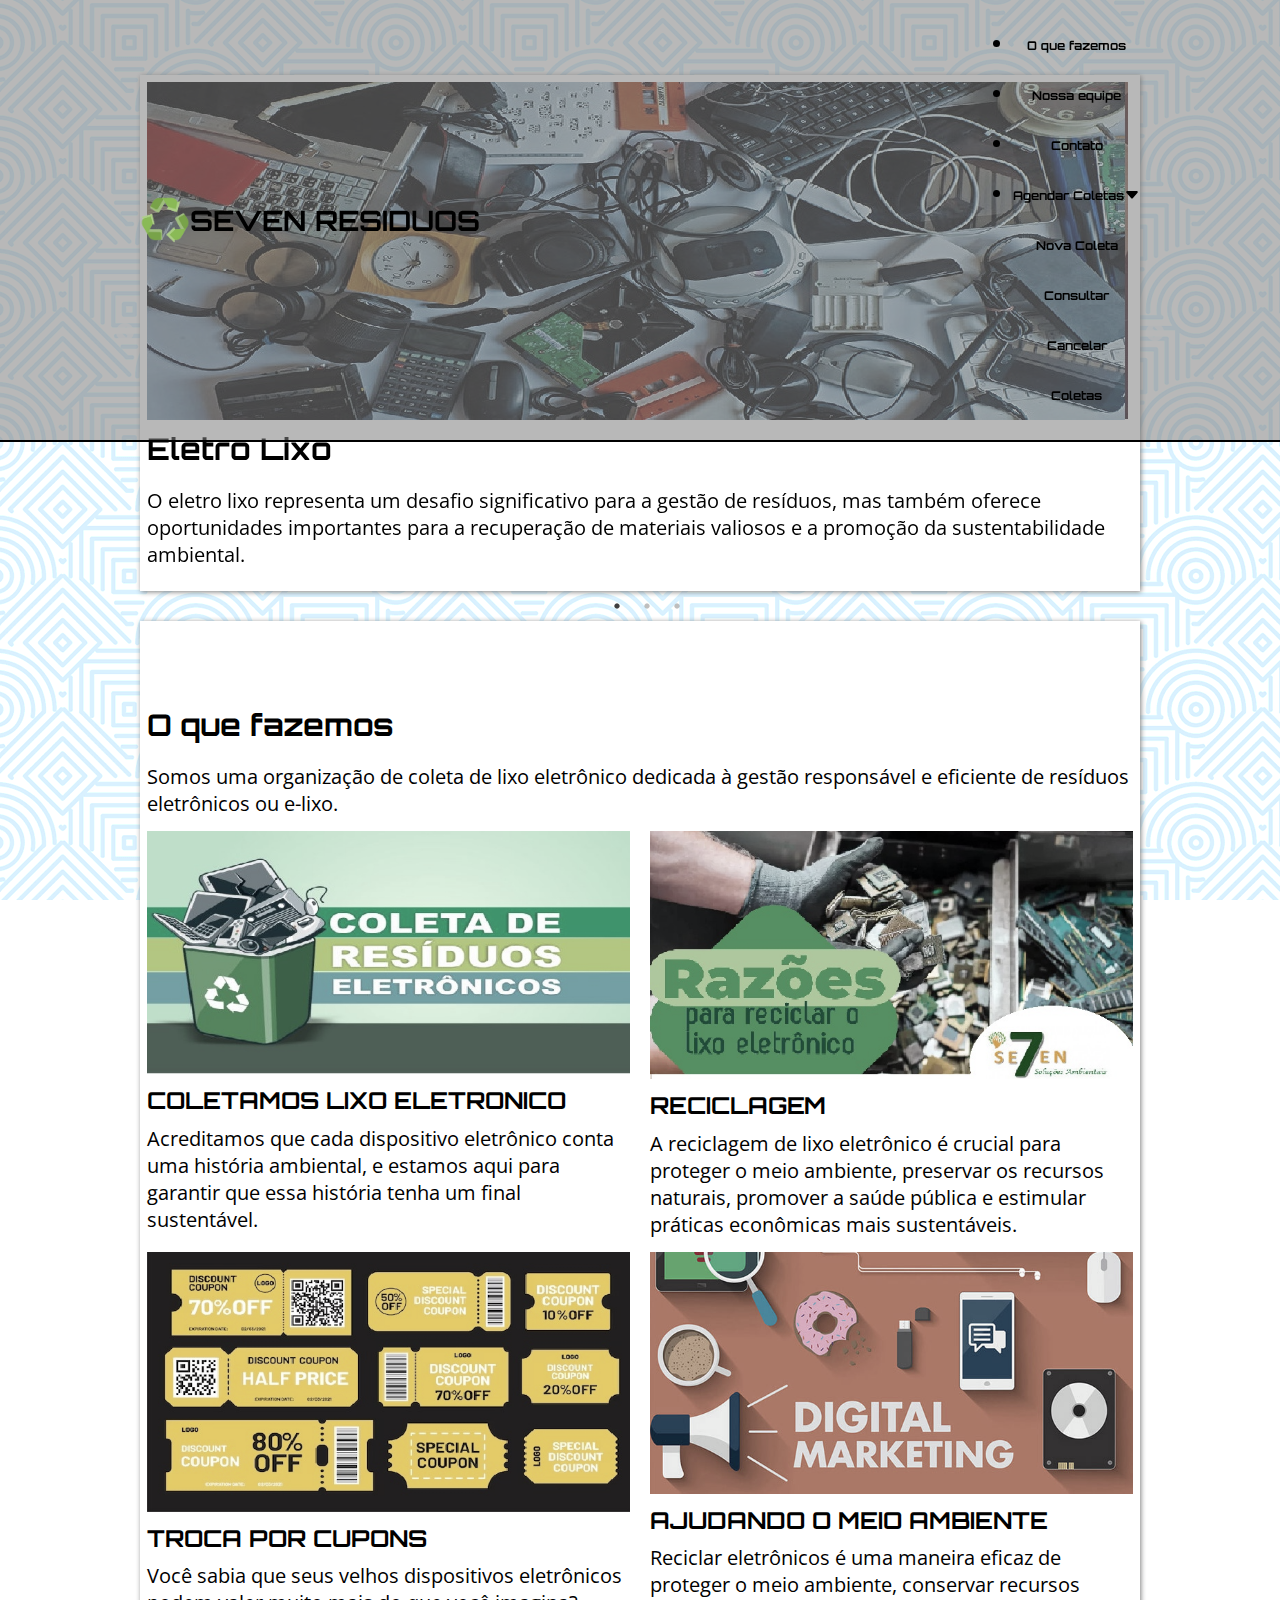
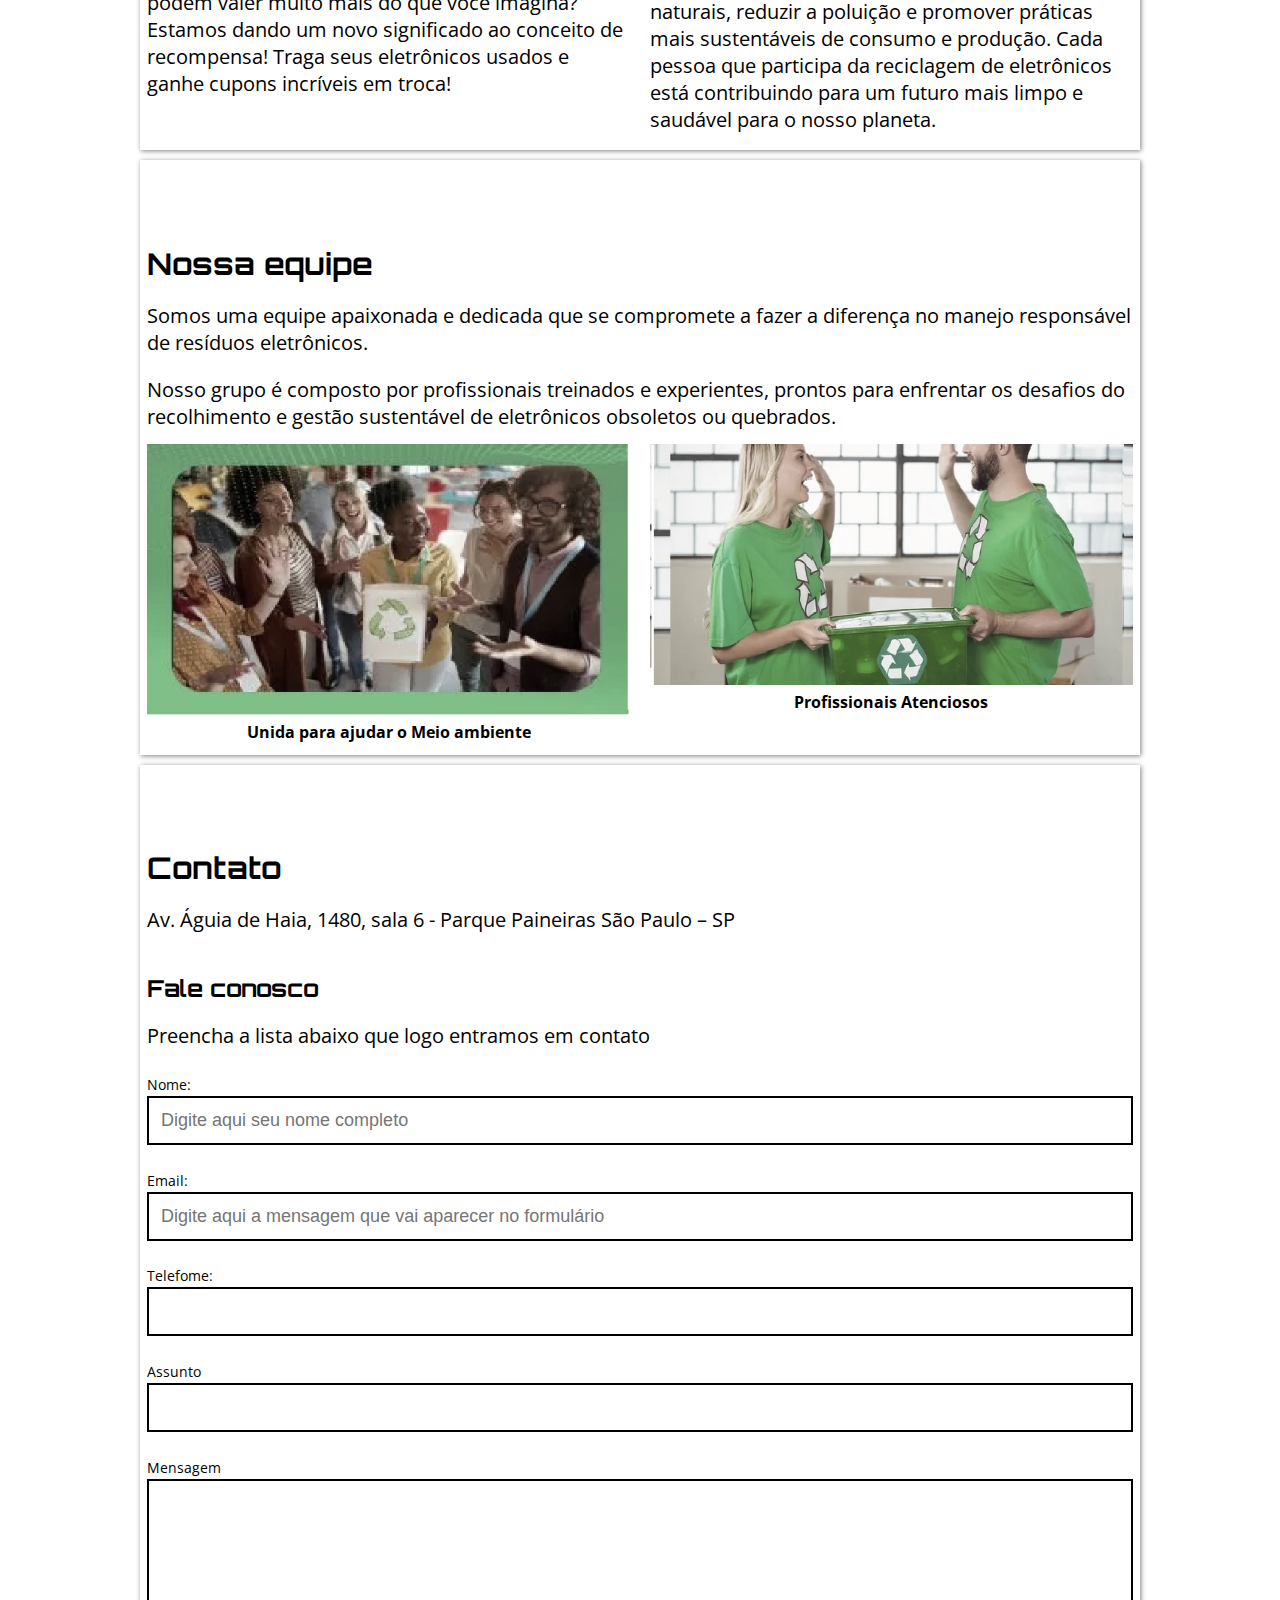
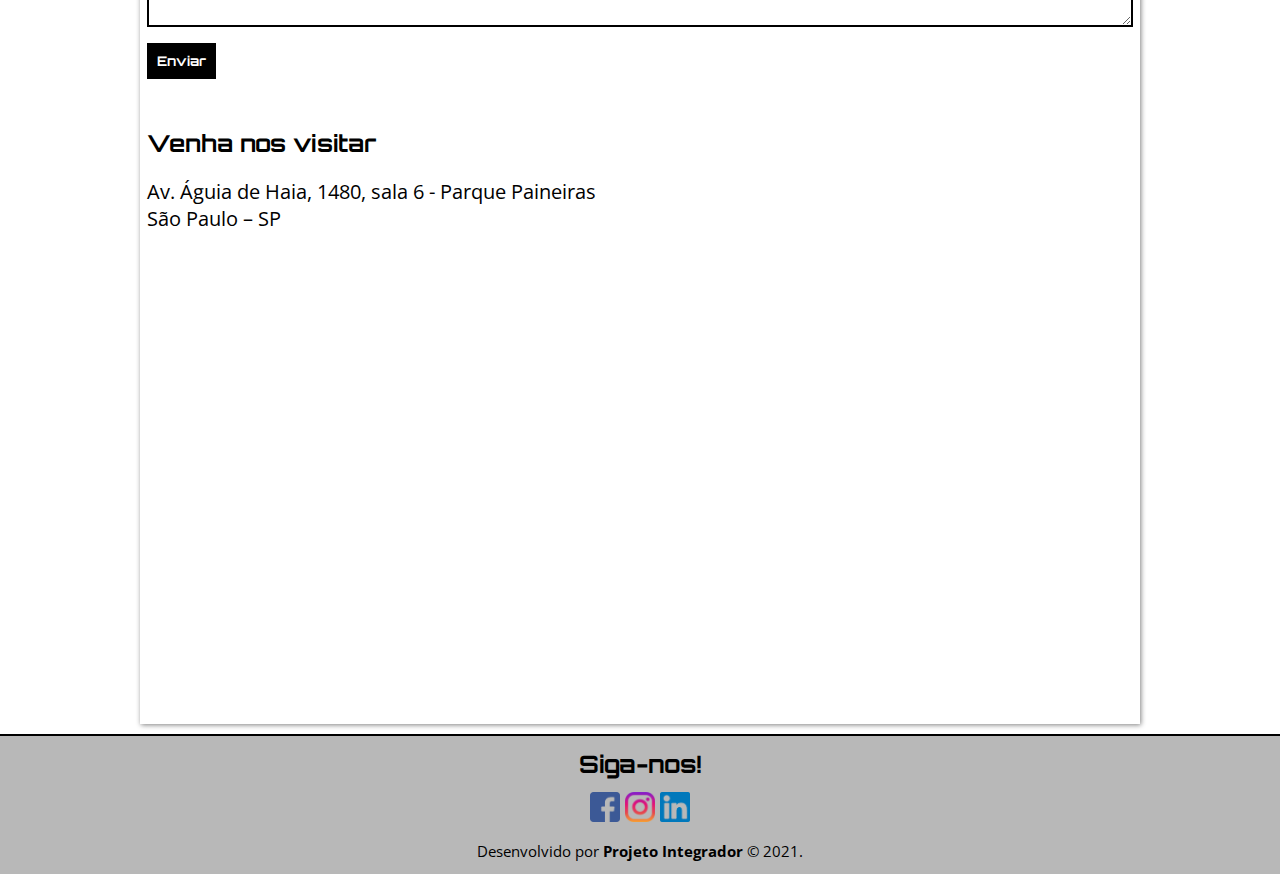
<file: index.html>
<!DOCTYPE html>
<html lang="pt-br">
<head>
    <meta charset="UTF-8">
    <meta http-equiv="X-UA-Compatible" content="IE=edge">
    <meta name="viewport" content="width=device-width, initial-scale=1.0">
    <title>Projeto integrador I</title>

    <!-- Importação do plugin Slick -->
    <link rel="stylesheet" type="text/css" href="slick/slick.css"/>
    <link rel="stylesheet" type="text/css" href="slick/slick-theme.css"/>

    <link rel="stylesheet" href="css/estilos.css">

    <!-- usar aquele icone na aba do brauser usar link:favicon onforme abaixo lembrando de alterar o type para imagens/png-->

    <link rel="shortcut icon" href="imagens/favicon.png" type="image/png">
   
    
    
    <style>
        @import url('https://fonts.googleapis.com/css2?family=Open+Sans&family=Orbitron&display=swap');
    </style>



</head>
<body id="topo">
   
    <!--  cabeçalho  -->
    <header>
        <div class="container">
        
            <h1>
                <a href="#topo">
                    <img src="imagens/logo.png" alt="Logo com simbolo Ômega">   SEVEN RESIDUOS
                </a>
            </h1>    

            <nav>
                <ul> 
                        <li><a href="#o-que-fazemos">O que fazemos</a></li>
                        <li> <a href="#nossas-equipes">Nossa equipe</a></li>
                            <li> <a href="#contato">Contato</a></li>
                                <li class="drop-hover"> <a href="#"target="_blank">Agendar Coletas<svg xmlns="http://www.w3.org/2000/svg" width="16" height="16" fill="currentColor" class="bi bi-caret-down-fill" viewBox="0 0 16 16">
                                    <path d="M7.247 11.14 2.451 5.658C1.885 5.013 2.345 4 3.204 4h9.592a1 1 0 0 1 .753 1.659l-4.796 5.48a1 1 0 0 1-1.506 0z"/>
                                  </svg></a><i class="bi bi-caret-down-fill"></i>
                                <div class="drop"> 
                                    <a href="b3_36151279_projeto_integrador_v1/index.html"target="_blank">Nova Coleta</a>
                                    <a href="b3_36151279_projeto_integrador_consulta/index.html"target="_blank">Consultar</a>
                                    <a href="b3_36151279_projeto_integrador_cancelar/index.html"target="_blank">Cancelar</a>
                                    <a href="b3_36151279_projeto_integrador_v1/agendamentos.php"target="_blank">Coletas</a>
                                </div>
                                </li>
                        <!-- <a href="b3_36151279_projeto_integrador_consulta/index.html"target="_blank">Consultar Agendamentos</a>
                        <a href="b3_36151279_projeto_integrador_cancelar/index.html"target="_blank">Cancelar Agendamentos</a>
                        <li> <a href="b3_36151279_projeto_integrador_v1/agendamentos.php"target="_blank">Coletas</a></li> -->
                </ul>   
            </nav> 
        </div>
    </header>

    <!-- conteúdo -->
    <main>
<!-- cada seguimento podemos temos que usar divisão em bloco , podemos usar a div -->
<!-- vamos precisar de um bloco para as seguintes areas :  -->

<!--  Destaque/Slider , -->
    <article class="slider">
        <div>
            <img src="imagens/mesa-de-trabalho.jpg" alt="objetos em cima da mesa do escritorio">
            <h2> Eletro Lixo</h2>
            <p>
            O eletro lixo representa um desafio significativo para a gestão de resíduos, mas também oferece oportunidades importantes para a recuperação de materiais valiosos e a promoção da sustentabilidade ambiental.
            </p>
        </div>

        <div>
            <img src="imagens/tela-com-codigos.jpg" alt="Exemplos de códigos front-end">
            <h2>COLETA DE LIXO ELETRONICO</h2>
            <p>
            Você pode agendar a coleta do seu eletro lixo de maneira rápida e conveniente através do nosso site ou entrando em contato com nossa equipe. Basta nos informar o local, data e hora mais adequados para você, e faremos o resto.
            </p>
        </div>

        <div>
            <img src="imagens/bootstrap.jpg" alt="ologo do bootstrap">
            <h2>TIPOS DE LIXO ELETRONICO</h2>
            <p>
            O eletro lixo, ou lixo eletrônico, pode ser categorizado em diferentes tipos com base em sua origem, função e características.
            </p>
        </div>


    </article>



<!-- O que fazemos -->

    <article id="o-que-fazemos"> 
    <h2>O que fazemos</h2>
    <p>Somos uma organização de coleta de lixo eletrônico dedicada à gestão responsável e eficiente de resíduos eletrônicos ou e-lixo.</p>
        <div class="grupo">
            <section>
                <img src="imagens/web.jpg" alt="">
                <h3>COLETAMOS LIXO ELETRONICO</h3>
                <p> Acreditamos que cada dispositivo eletrônico conta uma história ambiental, e estamos aqui para garantir que essa história tenha um final sustentável.</p>
            </section>

            
            <section>
                <img src="imagens/jogos.jpg" alt="">
                <h3>RECICLAGEM</h3>
                <p> A reciclagem de lixo eletrônico é crucial para proteger o meio ambiente, preservar os recursos naturais, promover a saúde pública e estimular práticas econômicas mais sustentáveis.</p>
            </section>
            
            <section>
                <img src="imagens/apps.jpg" alt="">
                <h3>TROCA POR CUPONS</h3>
                <p>Você sabia que seus velhos dispositivos eletrônicos podem valer muito mais do que você imagina? Estamos dando um novo significado ao conceito de recompensa!
Traga seus eletrônicos usados e ganhe cupons incríveis em troca!
</p>
            </section>
            
            <section>
                <img src="imagens/marketing-digital.jpg" alt="">
                <h3>AJUDANDO O MEIO AMBIENTE</h3>
                <p>Reciclar eletrônicos é uma maneira eficaz de proteger o meio ambiente, conservar recursos naturais, reduzir a poluição e promover práticas mais sustentáveis de consumo e produção. Cada pessoa que participa da reciclagem de eletrônicos está contribuindo para um futuro mais limpo e saudável para o nosso planeta.</p>
            </section>
        </div>

    </article>

    <article id="nossas-equipes">
        <h2>Nossa equipe</h2>
            <p>Somos uma equipe apaixonada e dedicada que se compromete a fazer a diferença no manejo responsável de resíduos eletrônicos.
            </p>
            <p>Nosso grupo é composto por profissionais treinados e experientes, prontos para enfrentar os desafios do recolhimento e gestão sustentável de eletrônicos obsoletos ou quebrados.</p>

            <div class="grupo">
<!-- o alt devem ser preenchidas -->
                <figure>
                    <img src="imagens/arquitetura-da-informacao.jpg" alt="espcialistas">
                    <figcaption> Unida para ajudar o Meio ambiente</figcaption>
                </figure>

                <figure>
                    <img src="imagens/design.jpg" alt="Profissionaiscriativos">
                    <figcaption>Profissionais Atenciosos</figcaption>
                </figure>

            </div>
</article>


<!-- Contato -->
    <article id="contato"> 
    <h2>Contato</h2>
            <p>Av. Águia de Haia, 1480, sala 6 - Parque Paineiras
São Paulo – SP</p>
        
            <section>
                <h3>Fale conosco</h3>
                <p>Preencha a lista abaixo que logo entramos em contato </p>
            
                <!-- formulario de busca GET   <form action="" method="get"></form>  
                formulario de cadastro POST  <form action="" method="post"></form> , usamos o POST, usa o atribuo action se tivar programação, vamos deixar vazio por equanto , usamos input para criar aquele campo /caixinha do formulario onde escrevemos nos dado-e antes  colocamos a tag label  -->

    <!-- usando o required torna o campo que vc quer seja obrigatorio o preenchimento -->

                <form id="my-form" action="https://formspree.io/f/xeqvpypj" method="post">

                    <p> 
                    <label for="nome">Nome:</label>
                    <input placeholder="Digite aqui seu nome completo" type="text" name="nome" id="nome" required>
                    </p>

                    <P>
                    <label for="email">Email:</label>
                <input placeholder="Digite aqui a mensagem que vai aparecer no formulário" type="email" name="email" id="email" required>
                    </P>

                    <p>
                    <label for="telefone">Telefome:</label>
                    <input type="tel" name="telefone" id="telefone">
                    </p>

                    
                    <p>
                        <label for="assunto">Assunto</label>
                        <input type="text" name="assunto" id="assunto">

                    </p>

    <!-- para usar assunto onde ja tem o assunto para escolher usar o <select name="" id=""></select> e para nao ter problema com acentuaçao  tira o value que vem seguindo do option,so deixa no primeiro campo e vazio
    <p>
    <label for="assunto">Assunto:</label>
    <select name="assunto" id="assunto">
        <option value=""></option>
        <option>Informações</option>
        <option>REclamções</option>
        <option>Outros</option>
    </select>
    </p> -->
                    <p>
                        <label for="mensagem">Mensagem</label>
                        <textarea name="mensagem" id="mensagem" cols="40" rows="6"></textarea>
                    </p>

                

                    <button type="submit" id="my-form-button" name="enviar"> Enviar</button>

                    <p id="my-form-status"></p>

                    <!-- precisamos colocar plugs ou programar para detalhes no envio dos dados, colocamos e tem que seguir o passo a passo -->
                </form>
  
        
            </section>
        
        <section>
            <h3>Venha nos visitar</h3>
            <p>Av. Águia de Haia, 1480, sala 6 - Parque Paineiras <br>São Paulo – SP</p>
        
        <iframe src="https://www.google.com/maps/embed?pb=!1m18!1m12!1m3!1d3658.176043302679!2d-46.54243608533843!3d-23.52616986617803!2m3!1f0!2f0!3f0!3m2!1i1024!2i768!4f13.1!3m3!1m2!1s0x94ce5e45de28bb23%3A0x1d2ed3122aae28a7!2sSenac%20Penha!5e0!3m2!1spt-BR!2sbr!4v1585843827773!5m2!1spt-BR!2sbr" width="400" height="450"  style="border:0;" allowfullscreen="" aria-hidden="false" tabindex="0"></iframe>
        </section>
    </article>

    <p id="voltar-topo"><a href="#topo">▲ Topo</a></p>
</main>



    <!-- rodapé -->

    <footer>
        <h2>Siga-nos!</h2>

        <aside>
            <a href="https://pt-br.facebook.com/" target="_blank"><img src="imagens/facebook.png" alt="Ícone do Facebook"></a>

            <a href="https://www.instagram.com/" target="_blank"><img src="imagens/instagram.png" alt="Ícone do Instagram"></a>

            <a href="https://br.linkedin.com/" target="_blank"><img src="imagens/linkedin.png" alt="Ícone do LinkedIn"></a>
        </aside>


        <p>Desenvolvido por <b>Projeto Integrador</b> &copy; 2021.</p>
    </footer>

<!-- abaixo é o codigo para configurar o slider, usa java, jquery, tem um passo-a-passo :https://imasters.com.br/css/slide-com-css-puro-simples-facil-e-rapido -->

<script src="https://code.jquery.com/jquery-3.6.0.min.js"></script>
<script type="text/javascript" src="slick/slick.min.js"></script>

<script>
$(document).ready(function(){
$('.slider').slick({
    autoplay: true,
    autoplaySpeed: 3600,
    dots: true,
    });
});
</script>

<!-- formatando o FORMULARIO para toranar ele interativo precisa do script abaixo alem de outras AJUSTES-->

<script>

var form = document.getElementById("my-form");
    
async function handleSubmit(event) {
  event.preventDefault();
  var status = document.getElementById("my-form-status");
  var data = new FormData(event.target);
  fetch(event.target.action, {
    method: form.method,
    body: data,
    headers: {
        'Accept': 'application/json'
    }
  }).then(response => {
    status.innerHTML = "Sua mensagem foi enviada com sucesso!";
    form.reset()
  }).catch(error => {
    status.innerHTML = "Oops! Algo deu errado, tente novamente!"
  });
}
form.addEventListener("submit", handleSubmit)
</script>






</body>
</html>
</file>
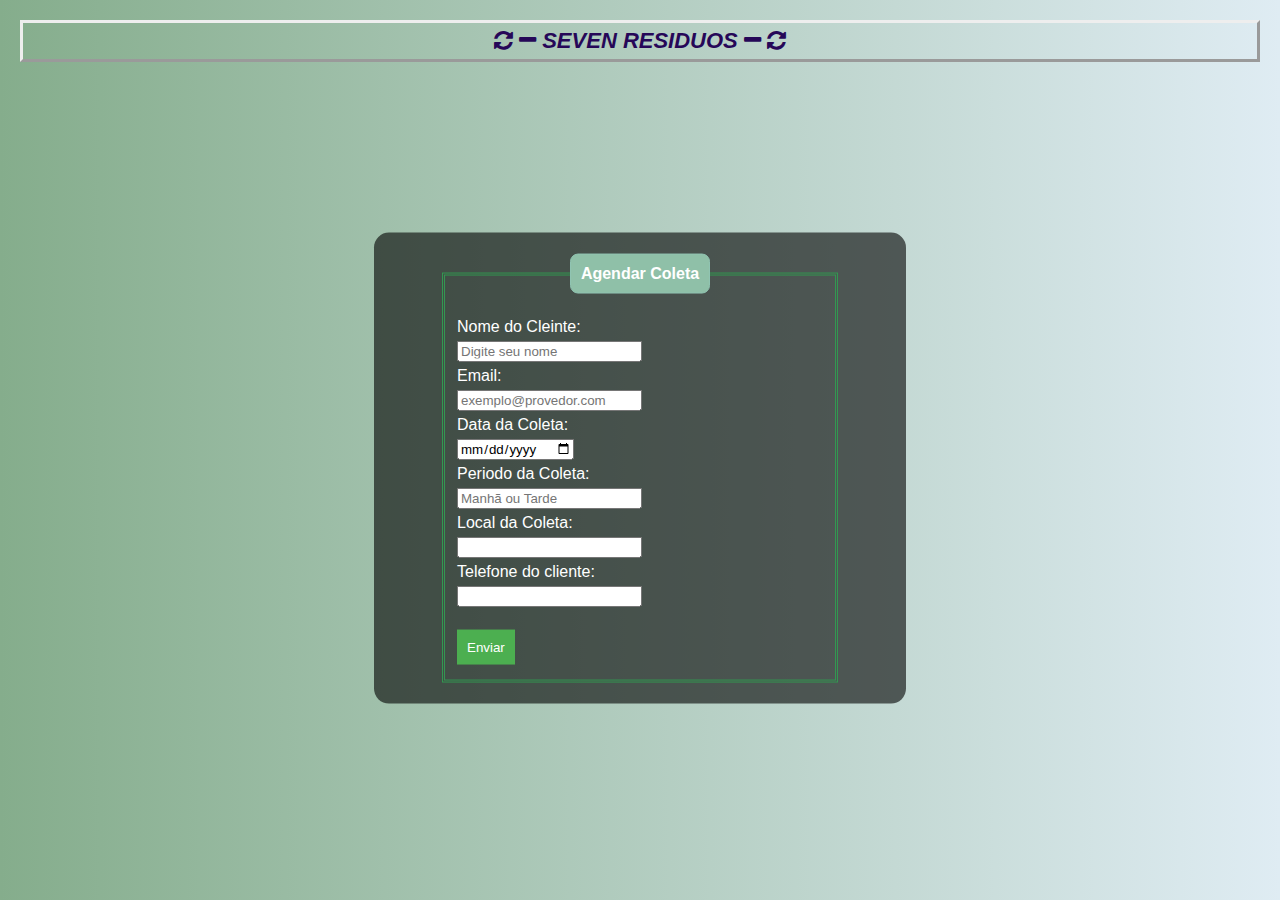
<file: b3_36151279_projeto_integrador_v1/index.html>
<!DOCTYPE html>
<html lang="pt-br">

<head>
    <meta charset="UTF-8">
    <meta name="viewport" content="width=device-width, initial-scale=1.0">
    <title>Adendar Coletas</title>
    <link rel="stylesheet" href="estilo.css">
</head>

<body>

    <link rel="stylesheet" href="https://cdnjs.cloudflare.com/ajax/libs/font-awesome/4.7.0/css/font-awesome.min.css">
  
<h1>
    <i class="fa fa-refresh" aria-hidden="true"></i>
    <i class="fa fa-minus" aria-hidden="true"></i>
    SEVEN RESIDUOS
    
     <i class="fa fa-minus" aria-hidden="true"></i> 
     <i class="fa fa-refresh" aria-hidden="true"></i>
    
    </h1>





    <div class="box">


    <form action="processar-dados.php" method="post">
        
        
        <fieldset>
        
            <br>
            <legend><b>Agendar Coleta</b></legend>


                <label for="nome">Nome do Cleinte:</label>
                <input type="text" name="nome" placeholder="Digite seu nome"  class="inputUser" required>
                
                <label for="email">Email:</label>
                <input type="email" name="email" placeholder="exemplo@provedor.com"  class="inputUser" required>
                
                <label for="data_coleta">Data da Coleta:</label>
                <input type="date" id="data_coleta" name="data_coleta" required>
                
                <label for="periodo">Periodo da Coleta:</label>
                <input placeholder="Manhã ou Tarde" type="text" id="periodo" name="periodo" required>

                <label for="local">Local da Coleta:</label>
                <input type="text" id="local" name="local" required>

                <label for="telefone">Telefone do cliente:</label>
                <input type="tel" id="telefone" name="telefone" required>
                <br>
                
                <button type="submit">Enviar</button>


        </fieldset>
    
    </form>

</div>




</body>

</html>
</file>
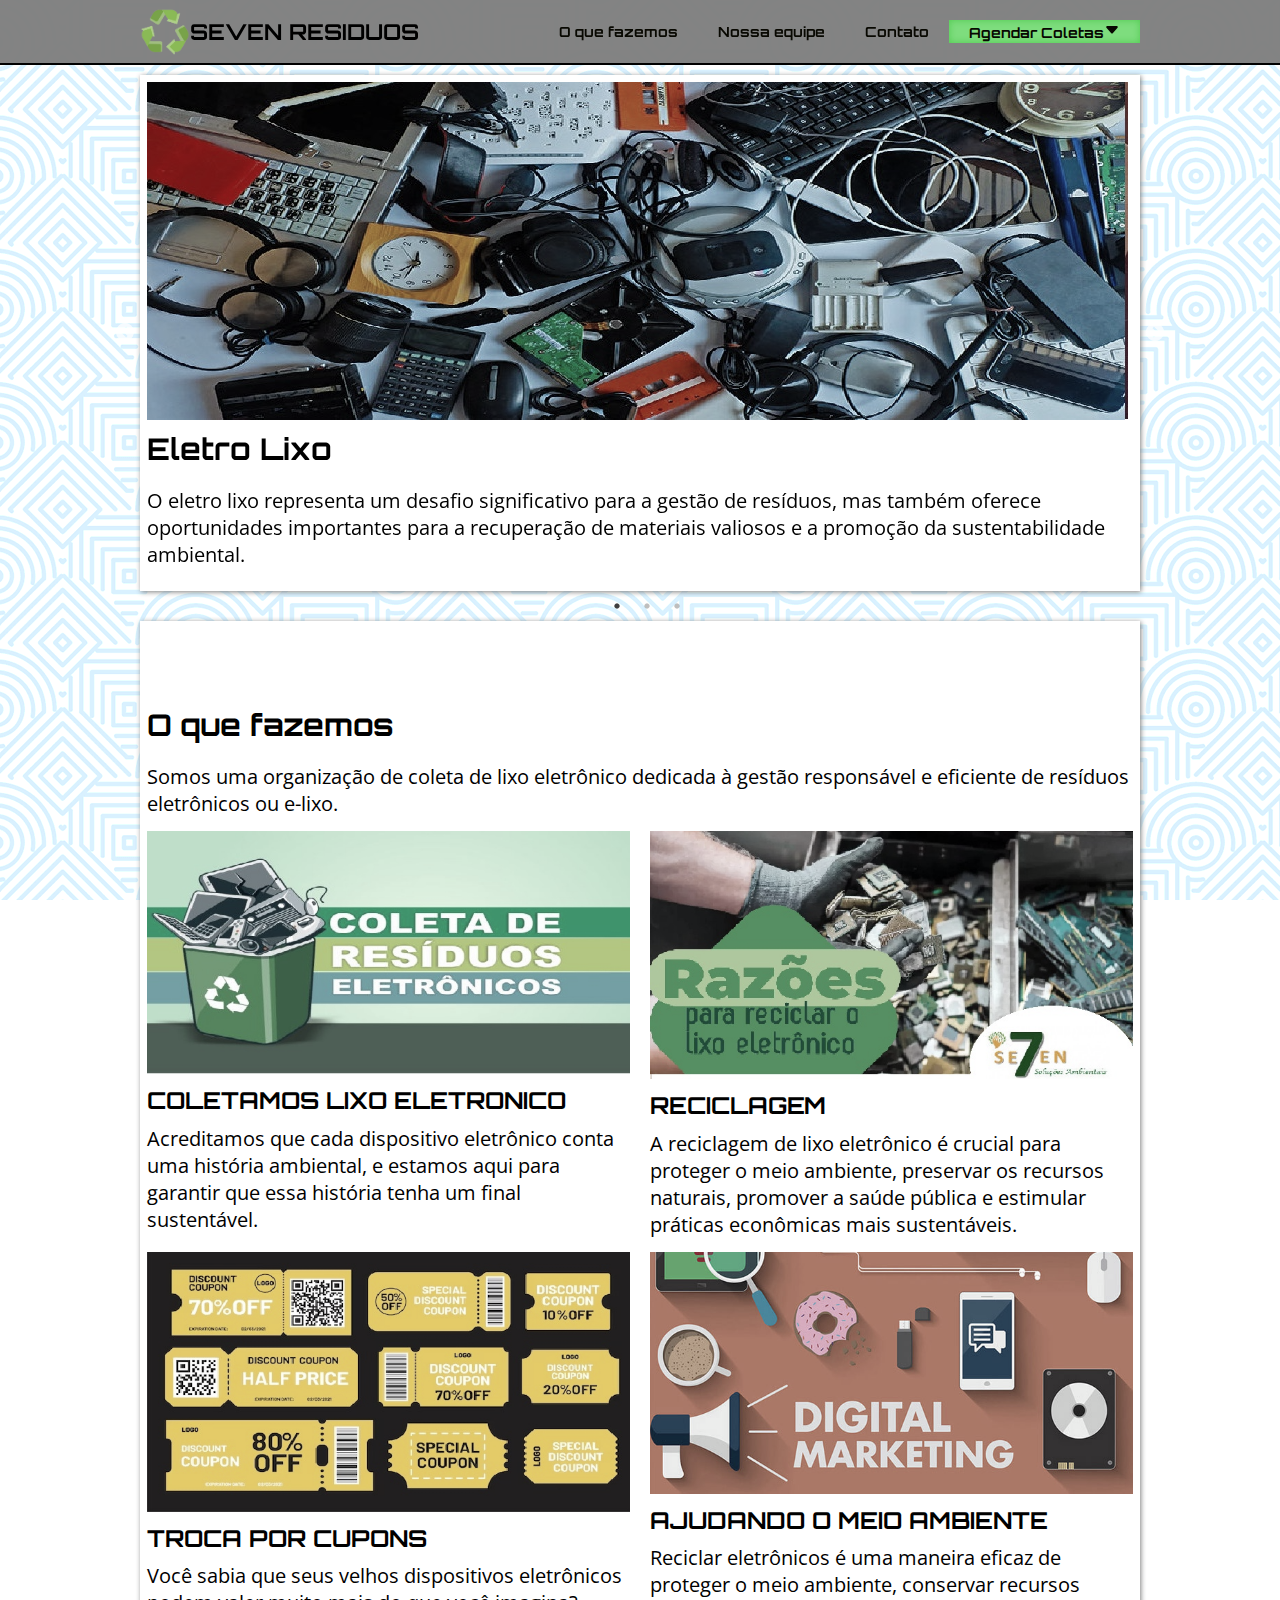
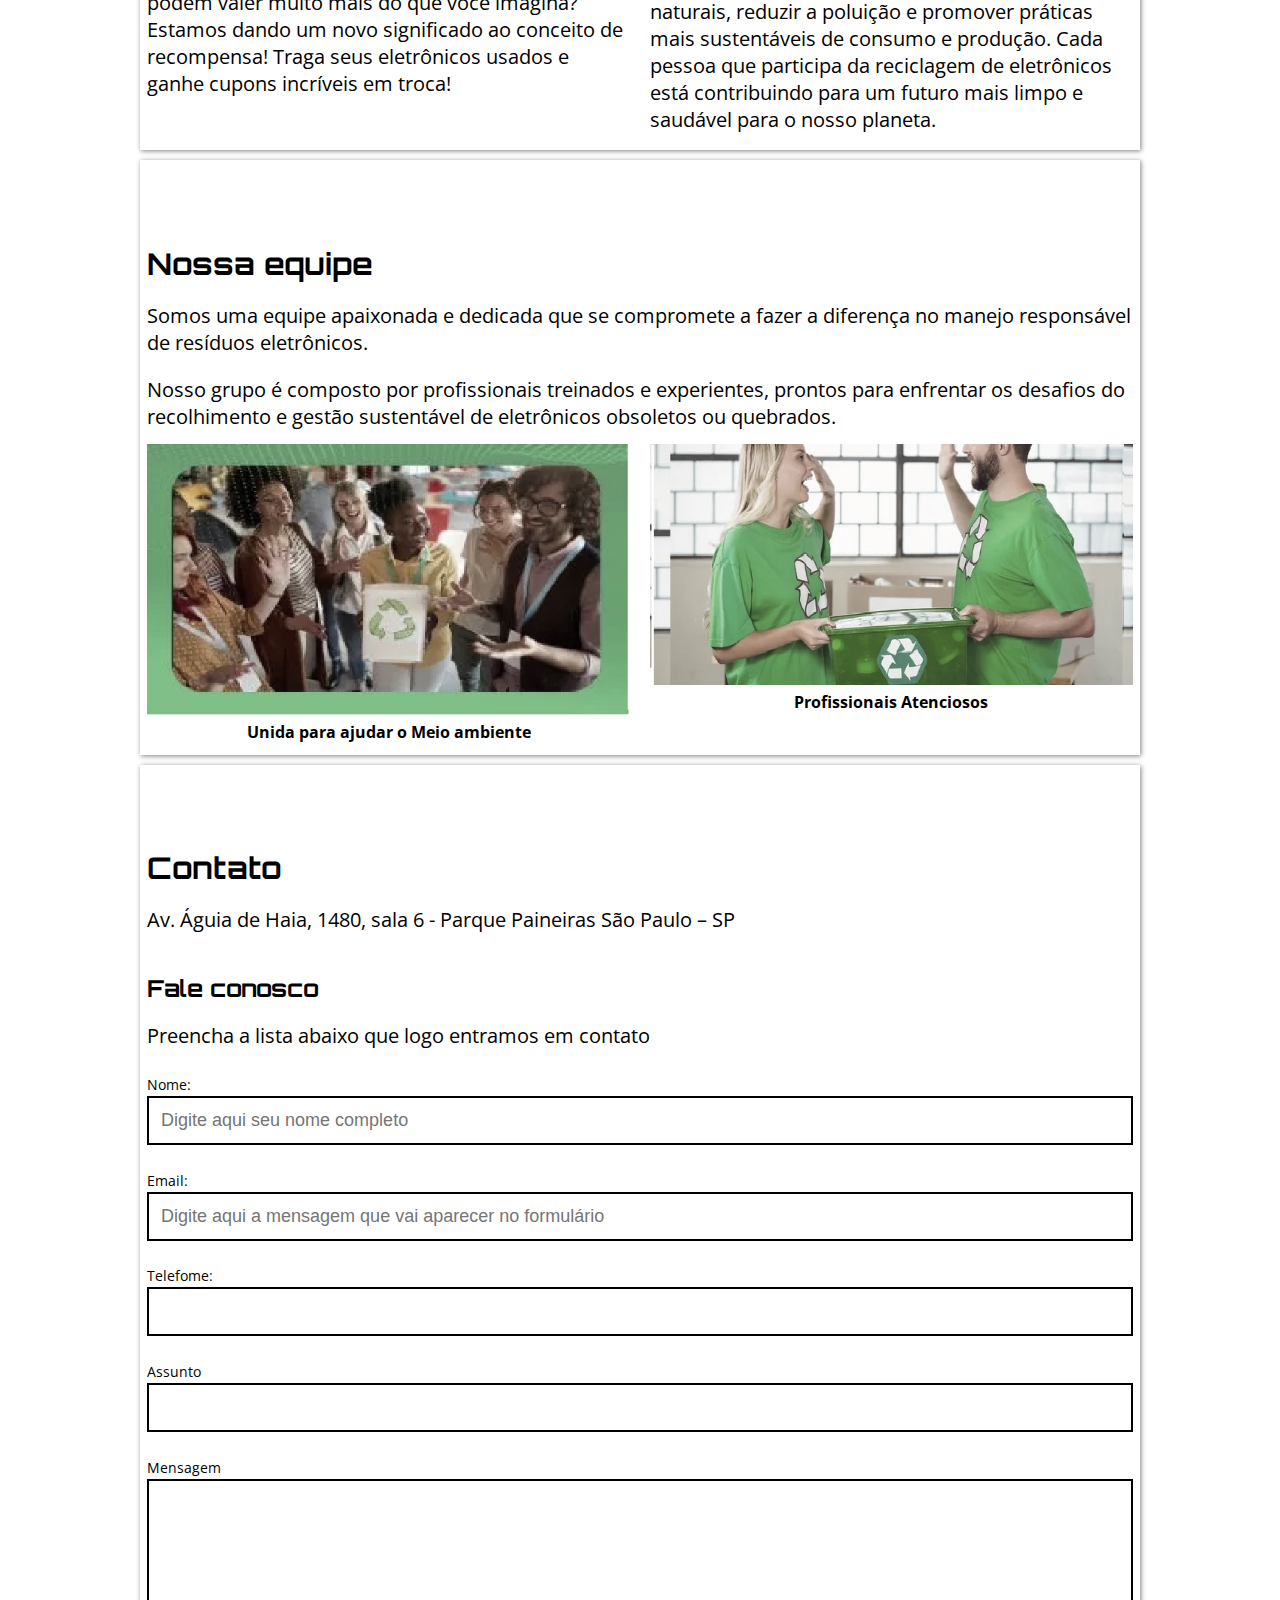
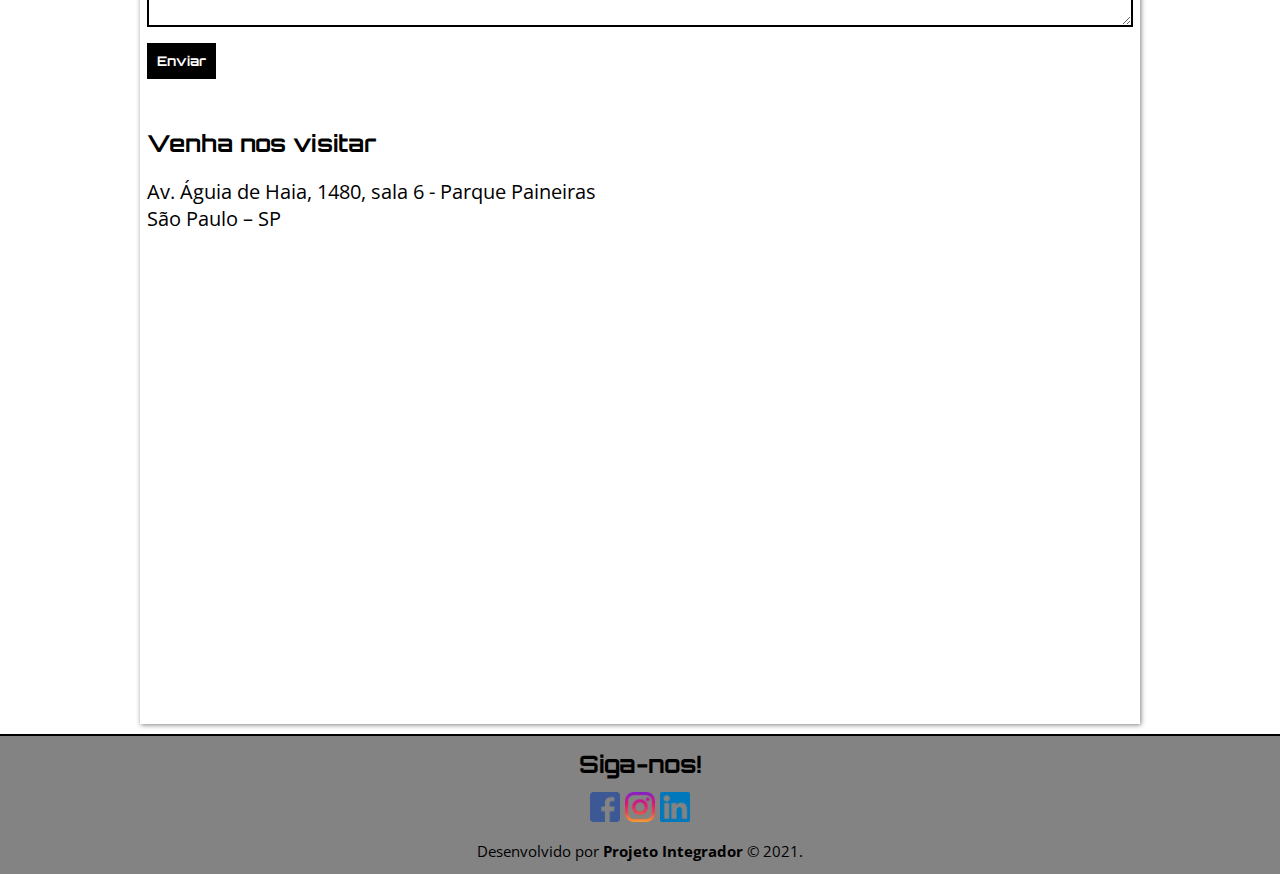
<file: htdocs/index.html>
<!DOCTYPE html>
<html lang="pt-br">
<head>
    <meta charset="UTF-8">
    <meta http-equiv="X-UA-Compatible" content="IE=edge">
    <meta name="viewport" content="width=device-width, initial-scale=1.0">
    <title>Projeto integrador I</title>

    <!-- Importação do plugin Slick -->
    <link rel="stylesheet" type="text/css" href="slick/slick.css"/>
    <link rel="stylesheet" type="text/css" href="slick/slick-theme.css"/>

    <link rel="stylesheet" href="css/estilos.css">

    <!-- usar aquele icone na aba do brauser usar link:favicon onforme abaixo lembrando de alterar o type para imagens/png-->

    <link rel="shortcut icon" href="imagens/favicon.png" type="image/png">
   
    
    
    <style>
        @import url('https://fonts.googleapis.com/css2?family=Open+Sans&family=Orbitron&display=swap');
    </style>



</head>
<body id="topo">
   
    <!--  cabeçalho  -->
    <header>
        <div class="container">
        
            <h1>
                <a href="#topo">
                    <img src="imagens/logo.png" alt="Logo com simbolo Ômega">   SEVEN RESIDUOS
                </a>
            </h1>    

            <nav>
                <ul> 
                        <li><a href="#o-que-fazemos">O que fazemos</a></li>
                        <li> <a href="#nossas-equipes">Nossa equipe</a></li>
                            <li> <a href="#contato">Contato</a></li>
                                <li class="drop-hover"> <a href="#">Agendar Coletas<svg xmlns="http://www.w3.org/2000/svg" width="16" height="16" fill="currentColor" class="bi bi-caret-down-fill" viewBox="0 0 16 16">
                                    <path d="M7.247 11.14 2.451 5.658C1.885 5.013 2.345 4 3.204 4h9.592a1 1 0 0 1 .753 1.659l-4.796 5.48a1 1 0 0 1-1.506 0z"/>
                                  </svg></a><i class="bi bi-caret-down-fill"></i>
                                <div class="drop"> 
                                    <a href="b3_36151279_projeto_integrador_v1/index.html"target="_blank">Nova Coleta</a>
                                    <a href="b3_36151279_projeto_integrador_consulta/index.html"target="_blank">Consultar</a>
                                    <a href="b3_36151279_projeto_integrador_cancelar/index.html"target="_blank">Cancelar</a>
                                    <a href="b3_36151279_projeto_integrador_v1/agendamentos.php"target="_blank">Coletas</a>
                                </div>
                                </li>
                        <!-- <a href="b3_36151279_projeto_integrador_consulta/index.html"target="_blank">Consultar Agendamentos</a>
                        <a href="b3_36151279_projeto_integrador_cancelar/index.html"target="_blank">Cancelar Agendamentos</a>
                        <li> <a href="b3_36151279_projeto_integrador_v1/agendamentos.php"target="_blank">Coletas</a></li> -->
                </ul>   
            </nav> 
        </div>
    </header>

    <!-- conteúdo -->
    <main>
<!-- cada seguimento podemos temos que usar divisão em bloco , podemos usar a div -->
<!-- vamos precisar de um bloco para as seguintes areas :  -->

<!--  Destaque/Slider , -->
    <article class="slider">
        <div>
            <img src="imagens/mesa-de-trabalho.jpg" alt="objetos em cima da mesa do escritorio">
            <h2> Eletro Lixo</h2>
            <p>
            O eletro lixo representa um desafio significativo para a gestão de resíduos, mas também oferece oportunidades importantes para a recuperação de materiais valiosos e a promoção da sustentabilidade ambiental.
            </p>
        </div>

        <div>
            <img src="imagens/tela-com-codigos.jpg" alt="Exemplos de códigos front-end">
            <h2>COLETA DE LIXO ELETRONICO</h2>
            <p>
            Você pode agendar a coleta do seu eletro lixo de maneira rápida e conveniente através do nosso site ou entrando em contato com nossa equipe. Basta nos informar o local, data e hora mais adequados para você, e faremos o resto.
            </p>
        </div>

        <div>
            <img src="imagens/bootstrap.jpg" alt="ologo do bootstrap">
            <h2>TIPOS DE LIXO ELETRONICO</h2>
            <p>
            O eletro lixo, ou lixo eletrônico, pode ser categorizado em diferentes tipos com base em sua origem, função e características.
            </p>
        </div>


    </article>



<!-- O que fazemos -->

    <article id="o-que-fazemos"> 
    <h2>O que fazemos</h2>
    <p>Somos uma organização de coleta de lixo eletrônico dedicada à gestão responsável e eficiente de resíduos eletrônicos ou e-lixo.</p>
        <div class="grupo">
            <section>
                <img src="imagens/web.jpg" alt="">
                <h3>COLETAMOS LIXO ELETRONICO</h3>
                <p> Acreditamos que cada dispositivo eletrônico conta uma história ambiental, e estamos aqui para garantir que essa história tenha um final sustentável.</p>
            </section>

            
            <section>
                <img src="imagens/jogos.jpg" alt="">
                <h3>RECICLAGEM</h3>
                <p> A reciclagem de lixo eletrônico é crucial para proteger o meio ambiente, preservar os recursos naturais, promover a saúde pública e estimular práticas econômicas mais sustentáveis.</p>
            </section>
            
            <section>
                <img src="imagens/apps.jpg" alt="">
                <h3>TROCA POR CUPONS</h3>
                <p>Você sabia que seus velhos dispositivos eletrônicos podem valer muito mais do que você imagina? Estamos dando um novo significado ao conceito de recompensa!
Traga seus eletrônicos usados e ganhe cupons incríveis em troca!
</p>
            </section>
            
            <section>
                <img src="imagens/marketing-digital.jpg" alt="">
                <h3>AJUDANDO O MEIO AMBIENTE</h3>
                <p>Reciclar eletrônicos é uma maneira eficaz de proteger o meio ambiente, conservar recursos naturais, reduzir a poluição e promover práticas mais sustentáveis de consumo e produção. Cada pessoa que participa da reciclagem de eletrônicos está contribuindo para um futuro mais limpo e saudável para o nosso planeta.</p>
            </section>
        </div>

    </article>

    <article id="nossas-equipes">
        <h2>Nossa equipe</h2>
            <p>Somos uma equipe apaixonada e dedicada que se compromete a fazer a diferença no manejo responsável de resíduos eletrônicos.
            </p>
            <p>Nosso grupo é composto por profissionais treinados e experientes, prontos para enfrentar os desafios do recolhimento e gestão sustentável de eletrônicos obsoletos ou quebrados.</p>

            <div class="grupo">
<!-- o alt devem ser preenchidas -->
                <figure>
                    <img src="imagens/arquitetura-da-informacao.jpg" alt="espcialistas">
                    <figcaption> Unida para ajudar o Meio ambiente</figcaption>
                </figure>

                <figure>
                    <img src="imagens/design.jpg" alt="Profissionaiscriativos">
                    <figcaption>Profissionais Atenciosos</figcaption>
                </figure>

            </div>
</article>


<!-- Contato -->
    <article id="contato"> 
    <h2>Contato</h2>
            <p>Av. Águia de Haia, 1480, sala 6 - Parque Paineiras
São Paulo – SP</p>
        
            <section>
                <h3>Fale conosco</h3>
                <p>Preencha a lista abaixo que logo entramos em contato </p>
            
                <!-- formulario de busca GET   <form action="" method="get"></form>  
                formulario de cadastro POST  <form action="" method="post"></form> , usamos o POST, usa o atribuo action se tivar programação, vamos deixar vazio por equanto , usamos input para criar aquele campo /caixinha do formulario onde escrevemos nos dado-e antes  colocamos a tag label  -->

    <!-- usando o required torna o campo que vc quer seja obrigatorio o preenchimento -->

                <form id="my-form" action="https://formspree.io/f/xeqvpypj" method="post">

                    <p> 
                    <label for="nome">Nome:</label>
                    <input placeholder="Digite aqui seu nome completo" type="text" name="nome" id="nome" required>
                    </p>

                    <P>
                    <label for="email">Email:</label>
                <input placeholder="Digite aqui a mensagem que vai aparecer no formulário" type="email" name="email" id="email" required>
                    </P>

                    <p>
                    <label for="telefone">Telefome:</label>
                    <input type="tel" name="telefone" id="telefone">
                    </p>

                    
                    <p>
                        <label for="assunto">Assunto</label>
                        <input type="text" name="assunto" id="assunto">

                    </p>

    <!-- para usar assunto onde ja tem o assunto para escolher usar o <select name="" id=""></select> e para nao ter problema com acentuaçao  tira o value que vem seguindo do option,so deixa no primeiro campo e vazio
    <p>
    <label for="assunto">Assunto:</label>
    <select name="assunto" id="assunto">
        <option value=""></option>
        <option>Informações</option>
        <option>REclamções</option>
        <option>Outros</option>
    </select>
    </p> -->
                    <p>
                        <label for="mensagem">Mensagem</label>
                        <textarea name="mensagem" id="mensagem" cols="40" rows="6"></textarea>
                    </p>

                

                    <button type="submit" id="my-form-button" name="enviar"> Enviar</button>

                    <p id="my-form-status"></p>

                    <!-- precisamos colocar plugs ou programar para detalhes no envio dos dados, colocamos e tem que seguir o passo a passo -->
                </form>
  
        
            </section>
        
        <section>
            <h3>Venha nos visitar</h3>
            <p>Av. Águia de Haia, 1480, sala 6 - Parque Paineiras <br>São Paulo – SP</p>
        
        <iframe src="https://www.google.com/maps/embed?pb=!1m18!1m12!1m3!1d3658.176043302679!2d-46.54243608533843!3d-23.52616986617803!2m3!1f0!2f0!3f0!3m2!1i1024!2i768!4f13.1!3m3!1m2!1s0x94ce5e45de28bb23%3A0x1d2ed3122aae28a7!2sSenac%20Penha!5e0!3m2!1spt-BR!2sbr!4v1585843827773!5m2!1spt-BR!2sbr" width="400" height="450"  style="border:0;" allowfullscreen="" aria-hidden="false" tabindex="0"></iframe>
        </section>
    </article>

    <p id="voltar-topo"><a href="#topo">▲ Topo</a></p>
</main>



    <!-- rodapé -->

    <footer>
        <h2>Siga-nos!</h2>

        <aside>
            <a href="https://pt-br.facebook.com/" target="_blank"><img src="imagens/facebook.png" alt="Ícone do Facebook"></a>

            <a href="https://www.instagram.com/" target="_blank"><img src="imagens/instagram.png" alt="Ícone do Instagram"></a>

            <a href="https://br.linkedin.com/" target="_blank"><img src="imagens/linkedin.png" alt="Ícone do LinkedIn"></a>
        </aside>


        <p>Desenvolvido por <b>Projeto Integrador</b> &copy; 2021.</p>
    </footer>

<!-- abaixo é o codigo para configurar o slider, usa java, jquery, tem um passo-a-passo :https://imasters.com.br/css/slide-com-css-puro-simples-facil-e-rapido -->

<script src="https://code.jquery.com/jquery-3.6.0.min.js"></script>
<script type="text/javascript" src="slick/slick.min.js"></script>

<script>
$(document).ready(function(){
$('.slider').slick({
    autoplay: true,
    autoplaySpeed: 3600,
    dots: true,
    });
});
</script>

<!-- formatando o FORMULARIO para toranar ele interativo precisa do script abaixo alem de outras AJUSTES-->

<script>

var form = document.getElementById("my-form");
    
async function handleSubmit(event) {
  event.preventDefault();
  var status = document.getElementById("my-form-status");
  var data = new FormData(event.target);
  fetch(event.target.action, {
    method: form.method,
    body: data,
    headers: {
        'Accept': 'application/json'
    }
  }).then(response => {
    status.innerHTML = "Sua mensagem foi enviada com sucesso!";
    form.reset()
  }).catch(error => {
    status.innerHTML = "Oops! Algo deu errado, tente novamente!"
  });
}
form.addEventListener("submit", handleSubmit)
</script>






</body>
</html>
</file>
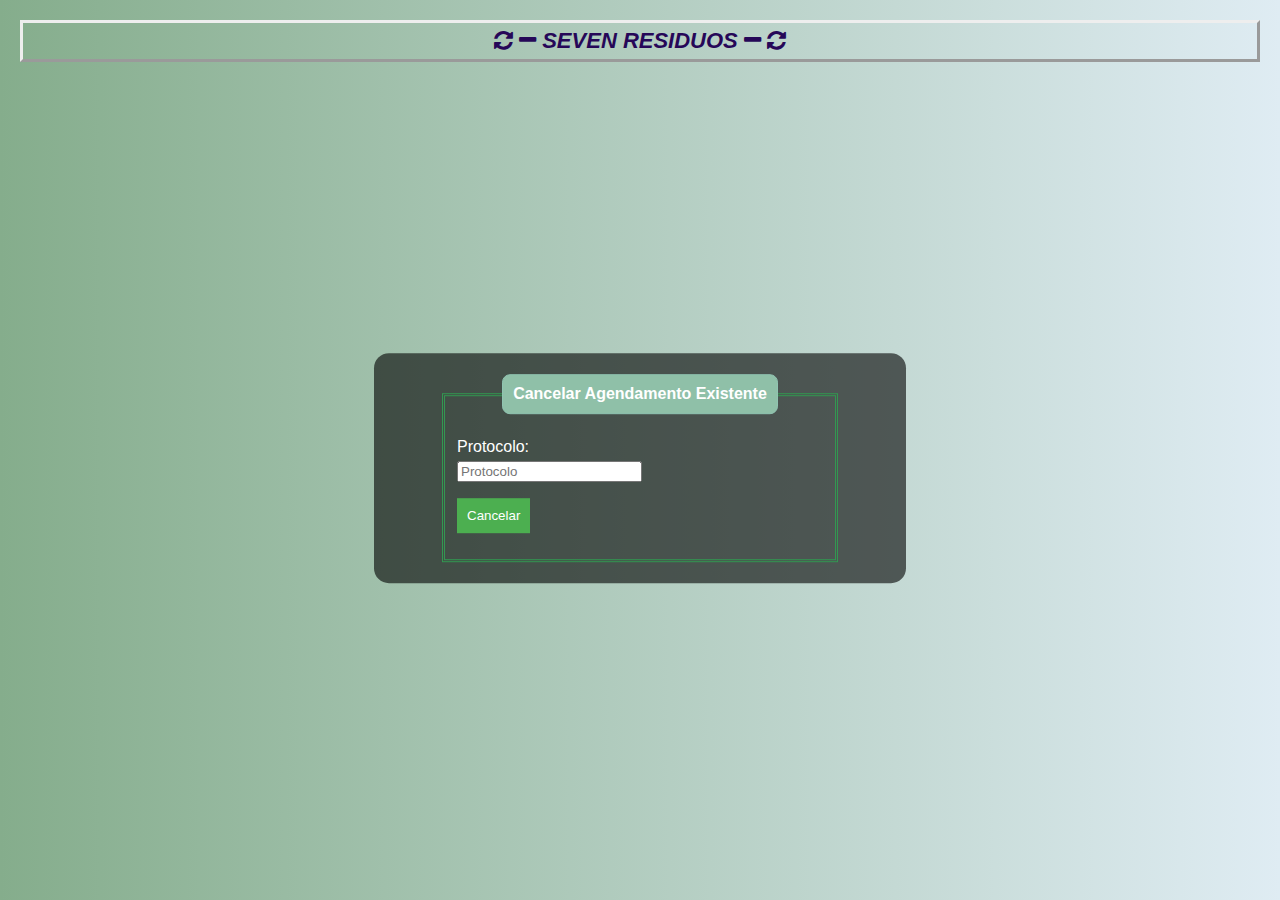
<file: htdocs/b3_36151279_projeto_integrador_cancelar/index.html>
<!DOCTYPE html>
<html lang="pt-br">

<head>
    <meta charset="UTF-8">
    <meta name="viewport" content="width=device-width, initial-scale=1.0">
    <title>Cancelar Agendamento</title>
    <link rel="stylesheet" href="estilo.css">
</head>

<body>

    <link rel="stylesheet" href="https://cdnjs.cloudflare.com/ajax/libs/font-awesome/4.7.0/css/font-awesome.min.css">
  
<h1>
    <i class="fa fa-refresh" aria-hidden="true"></i>
    <i class="fa fa-minus" aria-hidden="true"></i>
    SEVEN RESIDUOS
    
     <i class="fa fa-minus" aria-hidden="true"></i> 
     <i class="fa fa-refresh" aria-hidden="true"></i>
    
    </h1>




    <div class="box">


    <form action="Cancelar-agendamento.php" method="post">
        
        
        <fieldset>
        
            <br>
            <legend><b>Cancelar Agendamento Existente</b></legend>

                <label for="id">Protocolo:</label>
                <input type="id" name="id" placeholder="Protocolo"  class="inputUser">
                
                <p>

                <button type="submit">Cancelar</button>


        </fieldset>
    
    </form>

</div>


</body>

</html>
</file>
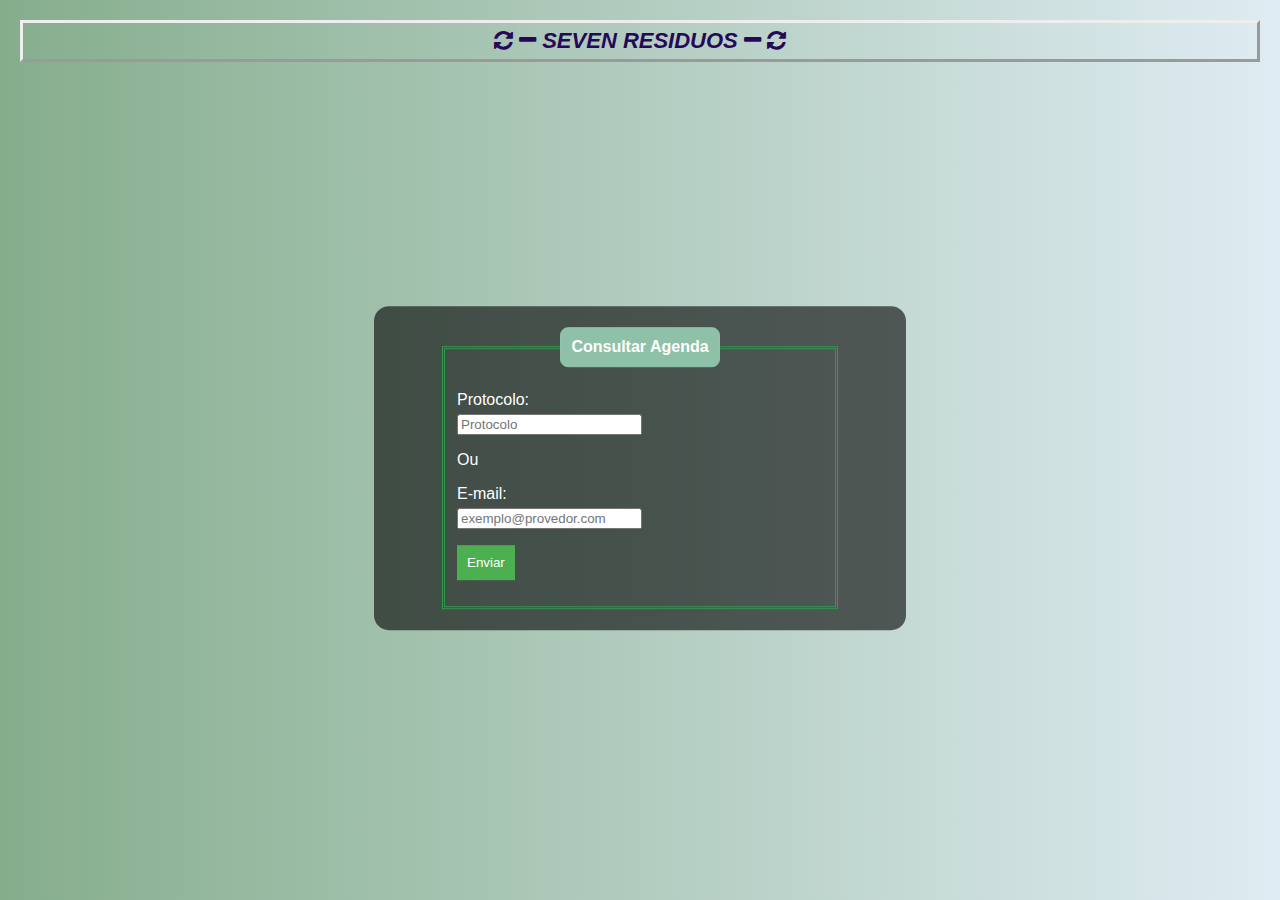
<file: htdocs/b3_36151279_projeto_integrador_consulta/index.html>
<!DOCTYPE html>
<html lang="pt-br">

<head>
    <meta charset="UTF-8">
    <meta name="viewport" content="width=device-width, initial-scale=1.0">
    <title>Consultar Agenda</title>
    <link rel="stylesheet" href="estilo.css">
</head>

<body>

    <link rel="stylesheet" href="https://cdnjs.cloudflare.com/ajax/libs/font-awesome/4.7.0/css/font-awesome.min.css">
  
<h1>
    <i class="fa fa-refresh" aria-hidden="true"></i>
    <i class="fa fa-minus" aria-hidden="true"></i>
    SEVEN RESIDUOS
    
     <i class="fa fa-minus" aria-hidden="true"></i> 
     <i class="fa fa-refresh" aria-hidden="true"></i>
    
    </h1>




    <div class="box">


    <form action="Consultar-dados.php" method="post">
        
        
        <fieldset>
        
            <br>
            <legend><b>Consultar Agenda</b></legend>

                <label for="id">Protocolo:</label>
                <input type="id" name="id" placeholder="Protocolo"  class="inputUser">
                
                <p>
                Ou
                <p>

                <label for="email">E-mail:</label>
                <input type="email" name="email" placeholder="exemplo@provedor.com"  class="inputUser">
              
                <p>

                <button type="submit">Enviar</button>


        </fieldset>
    
    </form>

</div>


</body>

</html>
</file>
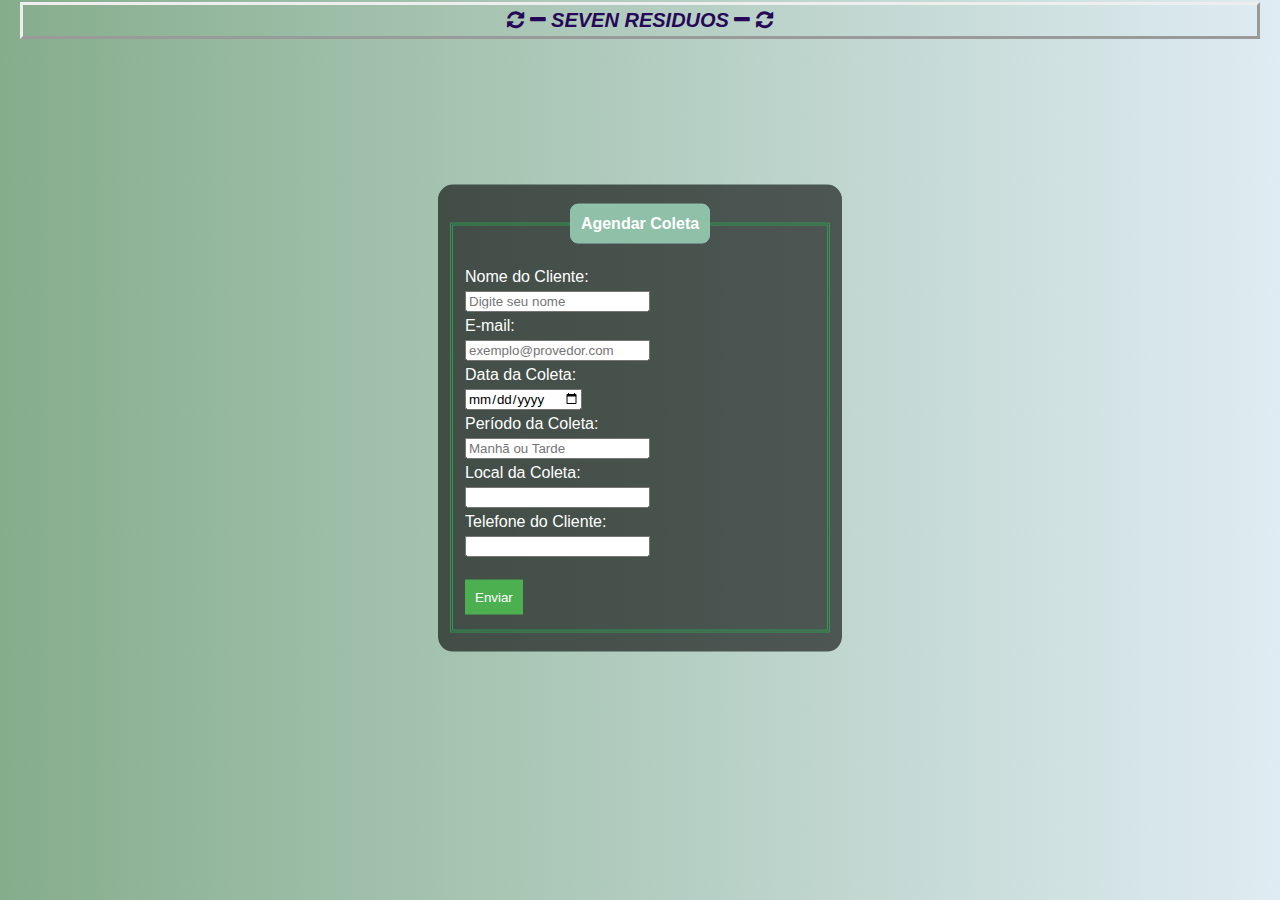
<file: htdocs/b3_36151279_projeto_integrador_v1/index.html>
<!DOCTYPE html>
<html lang="pt-br">


<head>
    <meta charset="UTF-8">
    <meta http-equiv="X-UA-Compatible" content="IE=edge">
    <meta name="viewport" content="width=device-width, initial-scale=1.0">
    <title>Agendar Coletas</title>
    <link rel="stylesheet" href="estilo.css">
</head>

<body>

    <link rel="stylesheet" href="https://cdnjs.cloudflare.com/ajax/libs/font-awesome/4.7.0/css/font-awesome.min.css">
  
<h1>
    <i class="fa fa-refresh" aria-hidden="true"></i>
    <i class="fa fa-minus" aria-hidden="true"></i>
    SEVEN RESIDUOS
    
     <i class="fa fa-minus" aria-hidden="true"></i> 
     <i class="fa fa-refresh" aria-hidden="true"></i>
    
    </h1>





    <div class="box">


    <form action="processar-dados.php" method="post">
        
        
        <fieldset>
        
            <br>
            <legend><b>Agendar Coleta</b></legend>


                <label for="nome">Nome do Cliente:</label>
                <input type="text" name="nome" placeholder="Digite seu nome"  class="inputUser" required>
                
                <label for="email">E-mail:</label>
                <input type="email" name="email" placeholder="exemplo@provedor.com"  class="inputUser" required>
                
                <label for="data_coleta">Data da Coleta:</label>
                <input type="date" id="data_coleta" name="data_coleta" required>
                
                <label for="periodo">Período da Coleta:</label>
                <input placeholder="Manhã ou Tarde" type="text" id="periodo" name="periodo" required>

                <label for="local">Local da Coleta:</label>
                <input type="text" id="local" name="local" required>

                <label for="telefone">Telefone do Cliente:</label>
                <input type="tel" id="telefone" name="telefone" required>
                <br>
                
                <button type="submit">Enviar</button>


        </fieldset>
    
    </form>

</div>


<!-- Botões com opção para CONSUTA AGENDAMENTO e CANCELAR AGENDAMENTO -->
<!-- 

<div class="outrasopcao">

    <form action="processar-dados.php" method="post">
                
        <fieldset>
           
            <legend><b>Outras Opções do Agendamento</b></legend>
            
                <h2>
                    
                    <a href="b3_36151279_projeto_integrador_consulta\index.html" target="_blank">Consultar</a>  
                    <a href="b3_36151279_projeto_integrador_cancelar/index.html"target="_blank">Cancelar </a>
                </h2>
                
      
        </fieldset>
    
    </form>

</div>
 -->

 




</body>

</html>
</file>
<file: css/estilos.css>
@import url('https://fonts.googleapis.com/css2?family=Open+Sans&family=Orbitron&display=swap');


* , *::after, *::before { box-sizing: border-box;}
/* a regra acima é utilitária para ajustes no box model(usar sempre em qualque projeto web */
hmtl {
    font-size: 18px;
    /* para a naveção ficar suave quando cliclarmos no menu     scroll-behavior: smooth;
*/
    scroll-behavior: smooth;
}

body {
    background-image: url(../imagens/textura-fundo.png);
        background-attachment: fixed;
        font-family: 'Open Sans', Verdana, Arial, sans-serif;
}
img { max-width: 100%;}

/* REGRAS DE CSS RESET
usando radicalmente usa essa regra e tira todos espaços:  * { margin: 0; padding:;} */
/* para nao tirar de tudo vamos usar a regra dessa forma: */

body, h1, h2, h3, p, figure * {
    margin: 0;
    padding: 0;
}

a {
    text-decoration: none;
    color: black;
}

header, footer {
    background-color: rgba(128, 128, 128, 0.555);
    text-align: center;
}

header {
    border-bottom: solid 2px;
    margin-bottom: 7px;
}

footer {
    border-top: solid 2px;
}


/* no mais que é todo o meu conteudo (miolo da caixa) usar o  width: e o    margin:  no conteudo todo para alinhar todo conteudo, no caso o espaço laterais e inferior e superior */
main {
    width: 95%;
    margin: auto;
}

article {
    background-color: white;
    box-shadow: grey 1px 1px 5px;
    margin-bottom: 10px;
    padding: 7px
}

h1, nav, h2, h3, button {
    font-family: Orbitron, Verdana, sans-serif;
}

h2, h3, p { padding: 1% 0; }
/* da para usar também no paragrafo  p { line-height: ;} */

/* consigo DIMINUIR A IMAGEM INFORMANDO ONDE ELA ESTA E USANDO O   width: px; */
footer img { width: 30px; }

footer h2 { font-size: 1.2rem; }

footer p { font-size: .75rem; }

section, figure { margin: 2% 0; }

figcaption {
    text-align: center;
    font-weight: bold;
    font-size: .8rem;
}

/* podemos usar o iframe para mexer no tamanho de imagem ou video ,mapa do google video do youtube */
iframe { width:100%}


/* Regras temporárias:
Usadas apenas para facilitar a visualização
de ajustes de cada área que será afetada pelo Flex. */
/* 
h1 { background-color: red; }
h1 a { background-color: green; }
nav { background-color: yellow; }
nav a { background-color: lightblue; } */

/* 
justify-content: center; ajuda a linar a imagem com o texo */

h1, h1 a, nav, nav a {
    display: flex;
    justify-content: center;
    align-items: center;
}

nav a {
    height: 50px;
    font-size: 0.6rem;
    width: 100%;
    font-weight:bold;
}


nav a:hover, nav a:focus {
    background-color: black;
    color: white;
}
h1 {
    padding: 5px 0;
    font-size: 1.4rem;
}

h1 img { width:50px}
/* USANDO FILTROS EM IMAGENS PODE TB ACHA O CODIGO DO SITE https://cssgenerator.org/filter-css-generator.html*/
article img {
    filter:grayscale(50%);
   transition: 2s;
}
article img:hover { filter: grayscale(0);}

/* REGRAS PARA FORMATAR  FORMULARIO */



input, textarea {
    border: solid 2px;
    width: 100%;
    padding: 12px;
    font-size: 0.9rem;
}

label { font-size: .7rem;}


button {
    border: none;
    background-color: black;
    color: white;
    font-weight: bold;
    padding: 10px;
}

button:hover, button:focus {
    background-color: rgb(32, 32, 41);
    cursor: pointer;  /*altera o curso do mouse */
} 


#voltar-topo { 
    position: fixed;
    bottom: 4px;
    right: 6px;
   
    /* top,bottom, left, right, z-index (o z-index lida com profundidade */
}

#voltar-topo a {
    background-color: black;
    color: beige;
    border: solid 2px;
    border-radius: 2px;
    padding: 3px;
}


#voltar-topo a:hover, #voltar-topo a:focus {
    background-color: blueviolet;
    }


/* Media Queries - Regras especiais Telas a partir de 700px de largura */

/* (a partir de certos tamanhos de tela) */
@media screen and (min-width: 700px){
    header .container  {
        display: flex;
        justify-content: space-between;
        width: 95%;
        margin: auto;
    }
}
    
/* Exercícios */



/* 1) Acesse o HTML da página index e adicione uma div com a classe "grupo" às seções (section) do artigo (article) O Que Fazemos.



2) Acesse o HTML da página index e adicione uma div com a classe "grupo" aos figures do artigo Nossas Equipes.



3) No CSS, crie uma nova media query para telas a partir de 750px (esse valor pode mudar), com as seguintes regras/propriedades:


-uma classe chamada "grupo", contendo flex, espaçamento entre e flex-wrap: wrap (pesquise do que se trata)


-uma regra para as seções contidas na classe "grupo", e para os figures contidos na classe "grupo", contendo largura de 49% (experimente antes usar 50%). */


/* (a partir de certos tamanhos de tela), SOBRE O USO flex-wrap: wrap; ele itens flexíveis são forçados a ficarem na mesma linha ou se podem ser quebradas em varias linhas, ou seja exemplo de fotos ou texto que estavam lado a lado numa linha vão ficar em baixo um do outro , de dois em dois , de tres em tres, dependendo do tamanho da tela, tipo quebra de linha */
@media screen and (min-width: 750px){

    .grupo {
        display: flex;
        justify-content: space-between;
        flex-wrap: wrap;
    }

    .grupo section, .grupo figure {
        width: 49%;
        margin-top: 5px;
        margin-bottom: 5px;
    }
/* configurar a largura foi essencial para definir os números de itens que vam ficar lado a lado ou em baixo, e o espaçamento entre elas*/
}


/* mini- exercicio
crie uma media query para telas a partir de 820px, e aumetne o tamanho geral de todos os textos para 20px
*/

@media screen and (min-width: 820px){
   
    html { font-size: 20px;}

}
    

 /* Media Queries - Regras especiais Telas a partir de 1066px de largura  */

 
@media screen and (min-width: 1066px){
    .container, main { max-width: 1000px;}
    header {
            position: fixed;
            z-index: 100;
            width: 100%;
            top: 0;
            }


    #voltar-topo {
        display: none;
        /* visibility: hidden; é destinado a esconder tabela,quanto o display:none é de uso geral */
    } 

    /* a regra a seguir serve para margin do resto do conteudo nao fique no top divido o cabeçalho ter ficado fixo e fora do conteúdo */
    #topo, #o-que-fazemos, #nossas-equipes, #contato {
        padding-top: 75px;

    }
}
</file>
<file: b3_36151279_projeto_integrador_v1/estilo.css>
body {
    /* width: 100vw;
    height: 100vh; */
    /* display: flex;
    justify-content: center;
    align-items: center;
    flex-flow: column; */
    font-family: Arial, sans-serif;
    margin: 20px;
    background-image: linear-gradient(to right, rgb(133, 173, 140), rgb(223, 236, 243));

}

h1 {
    text-align: center;
    font-size: 22px;
    font-style: oblique;
    font-family: 'Segoe UI', Tahoma, Geneva, Verdana, sans-serif;
    color:rgb(38, 7, 88)          
}

h1{
    border-style:outset;
    padding: 5px;
     
  }


.box{
    color: white;
    position: absolute;
    top: 42%;
    left: 50%;
    transform: translate(-50%,-50%);
    background-color: rgba(0, 0, 0, 0.6);
    padding: 10px;
    border-radius: 15px;
    width: 40%;
    margin-top: 90px;
}

legend{
    border: 1px solid rgb(144, 196, 178);
    padding: 10px;
    text-align: center;
    background-color: rgb(143, 192, 168);
    border-radius: 8px;
    font-family: 'Segoe UI', Tahoma, Geneva, Verdana, sans-serif;
}


/* inclui mais essas configuraçoes acima  fieldset e legend */



th, td {
    padding: 8px;
    text-align: left;
    font-family: 'Segoe UI', Tahoma, Geneva, Verdana, sans-serif;
            }

th {
    background-color: #f2f2f2;
}

form {
    max-width: 400px;
    margin: 11px auto;
}

label, input, button {
    display: block;
    margin-bottom: 5px;
    font-family: 'Segoe UI', Tahoma, Geneva, Verdana, sans-serif;
    
}

button {
    background-color: #4CAF50;
    color: white;
    padding: 10px;
    border: none;
    cursor: pointer;
}


button:hover {
    background-color: #45a049;
}


  
  fieldset{
    border: 3px solid rgb(50, 151, 81);
    border-style: double;
}
</file>
<file: htdocs/css/estilos.css>
@import url('https://fonts.googleapis.com/css2?family=Open+Sans&family=Orbitron&display=swap');


* , *::after, *::before { box-sizing: border-box;}
/* a regra acima é utilitária para ajustes no box model(usar sempre em qualque projeto web */
html {
    font-size: 18px;
    /* para a naveção ficar suave quando cliclarmos no menu     scroll-behavior: smooth;
*/
    scroll-behavior: smooth;
}

body {
    background-image: url(../imagens/textura-fundo.png);
        background-attachment: fixed;
        font-family: 'Open Sans', Verdana, Arial, sans-serif;
}
img { max-width: 100%;}

/* REGRAS DE CSS RESET
usando radicalmente usa essa regra e tira todos espaços:  * { margin: 0; padding:;} */
/* para nao tirar de tudo vamos usar a regra dessa forma: */

body, h1, h2, h3, p, figure * {
    margin: 0;
    padding: 0;
}

a {
    text-decoration: none;
    color: black;
}

header, footer {
    background-color: rgba(128, 128, 128, 0.973);
    text-align: center;
}

header {
    border-bottom: solid 2px;
    margin-bottom: 7px;
}

footer {
    border-top: solid 2px;
}


/* no mais que é todo o meu conteudo (miolo da caixa) usar o  width: e o    margin:  no conteudo todo para alinhar todo conteudo, no caso o espaço laterais e inferior e superior */
main {
    width: 95%;
    margin: auto;
}

article {
    background-color: white;
    box-shadow: grey 1px 1px 5px;
    margin-bottom: 10px;
    padding: 7px
}


h1, nav, h2, h3, button {
    font-family: Orbitron, Verdana, sans-serif;
}

h2, h3, p { padding: 1% 0; }
/* da para usar também no paragrafo  p { line-height: ;} */

/* consigo DIMINUIR A IMAGEM INFORMANDO ONDE ELA ESTA E USANDO O   width: px; */
footer img { width: 30px; }

footer h2 { font-size: 1.2rem; }

footer p { font-size: .75rem; }

section, figure { margin: 2% 0; }

figcaption {
    text-align: center;
    font-weight: bold;
    font-size: .8rem;
}

/* podemos usar o iframe para mexer no tamanho de imagem ou video ,mapa do google video do youtube */
iframe { width:100%}


/* Regras temporárias:
Usadas apenas para facilitar a visualização
de ajustes de cada área que será afetada pelo Flex. */
/* 
h1 { background-color: red; }
h1 a { background-color: green; }
nav { background-color: yellow; }
nav a { background-color: lightblue; } */

/* 
justify-content: center; ajuda a linar a imagem com o texo */

/* configuração do menu para aglomerar conteudo para melhorar o visual */


/* h1, h1 a, nav, nav a {
    display: flex;
    justify-content: center;
    align-items: center;
} */

h1, h1 a{
    display: flex;
    justify-content: center;
    align-items: center;
}

h1 a{
    font-size:1.1rem;
    }
/* 
nav a {
    height: 50px;
    font-size: 0.6rem;
    width: 100%;
    font-weight:bold;
} */

/* alterei o codigo abaixo la no  final, esse é aquela função de quando passamos o mouse no menu ele muda de cor */

/* nav a:hover, nav a:focus {
    background-color: black;
    color: white;
} */

h1 {
    padding: 5px 0;
    font-size: 1.4rem;
}

h1 img { width:50px}


/* USANDO FILTROS EM IMAGENS PODE TB ACHA O CODIGO DO SITE https://cssgenerator.org/filter-css-generator.html*/
article img {
    filter:grayscale(50%);
   transition: 2s;
}
article img:hover { filter: grayscale(0);}




/* REGRAS PARA FORMATAR  FORMULARIO */



input, textarea {
    border: solid 2px;
    width: 100%;
    padding: 12px;
    font-size: 0.9rem;
}

label { font-size: .7rem;}


button {
    border: none;
    background-color: black;
    color: white;
    font-weight: bold;
    padding: 10px;
}

button:hover, button:focus {
    background-color: rgba(32, 32, 41, 0.945);
    cursor: pointer;  /*altera o curso do mouse */
} 


#voltar-topo { 
    position: fixed;
    bottom: 4px;
    right: 6px;
   
    /* top,bottom, left, right, z-index (o z-index lida com profundidade */
}

#voltar-topo a {
    background-color: black;
    color: beige;
    border: solid 2px;
    border-radius: 2px;
    padding: 3px;
}


#voltar-topo a:hover, #voltar-topo a:focus {
    background-color: blueviolet;
    }


/* Media Queries - Regras especiais Telas a partir de 700px de largura */

/* (a partir de certos tamanhos de tela) */
@media screen and (min-width: 700px){
    header .container  {
        display: flex;
        justify-content: space-between;
        width: 95%;
        margin: auto;
    }
}
    
/* Exercícios */



/* 1) Acesse o HTML da página index e adicione uma div com a classe "grupo" às seções (section) do artigo (article) O Que Fazemos.



2) Acesse o HTML da página index e adicione uma div com a classe "grupo" aos figures do artigo Nossas Equipes.



3) No CSS, crie uma nova media query para telas a partir de 750px (esse valor pode mudar), com as seguintes regras/propriedades:


-uma classe chamada "grupo", contendo flex, espaçamento entre e flex-wrap: wrap (pesquise do que se trata)


-uma regra para as seções contidas na classe "grupo", e para os figures contidos na classe "grupo", contendo largura de 49% (experimente antes usar 50%). */


/* (a partir de certos tamanhos de tela), SOBRE O USO flex-wrap: wrap; ele itens flexíveis são forçados a ficarem na mesma linha ou se podem ser quebradas em varias linhas, ou seja exemplo de fotos ou texto que estavam lado a lado numa linha vão ficar em baixo um do outro , de dois em dois , de tres em tres, dependendo do tamanho da tela, tipo quebra de linha */
@media screen and (min-width: 750px){

    .grupo {
        display: flex;
        justify-content: space-between;
        flex-wrap: wrap;
    }

    .grupo section, .grupo figure {
        width: 49%;
        margin-top: 5px;
        margin-bottom: 5px;
    }
/* configurar a largura foi essencial para definir os números de itens que vam ficar lado a lado ou em baixo, e o espaçamento entre elas*/
}


/* mini- exercicio
crie uma media query para telas a partir de 820px, e aumetne o tamanho geral de todos os textos para 20px
*/

@media screen and (min-width: 820px){
   
    html { font-size: 20px;}

}
    

 /* Media Queries - Regras especiais Telas a partir de 1066px de largura  */

 
@media screen and (min-width: 1066px){
    .container, main { max-width: 1000px;}
    header {
            position: fixed;
            z-index: 100;
            width: 100%;
            top: 0;
            }


    #voltar-topo {
        display: none;
        /* visibility: hidden; é destinado a esconder tabela,quanto o display:none é de uso geral */
    } 

    /* a regra a seguir serve para margin do resto do conteudo nao fique no top divido o cabeçalho ter ficado fixo e fora do conteúdo */
    #topo, #o-que-fazemos, #nossas-equipes, #contato {
        padding-top: 75px;

    }
}
 

/* NOVO MENU  */

nav ul {
    display: flex;
    align-items: center;
    justify-content: center;

    list-style-type: none;
}

nav ul li a{
    color: rgb(8, 8, 1);
    padding: 2px 20px;
    display: block;
    transition: .2s;
    font-size: .7rem;
    font-weight:bold;
}

nav ul li a:hover{ 
    background-color: rgb(166, 172, 166);
    color: white;
    box-shadow: inset 0 0 8px rgba(23, 29, 23, 0.425);
}

.drop-hover {
    position: relative;
    box-shadow: inset 0 0 7px rgba(20, 180, 20, 0.425);
    background-color: rgb(126, 221, 126);
}


.drop-hover .drop{
    position: absolute;
    background-color: rgb(167, 174, 167);
    width: 100%;
    height: 0;
    overflow: hidden;
    transition: .5s;

}


.drop-hover .drop a{
   padding:15px;
}


.drop-hover:hover .drop{
    height: 205px;
    z-index: 100;
   
}
</file>
<file: htdocs/b3_36151279_projeto_integrador_cancelar/estilo.css>
body {
    /* width: 100vw;
    height: 100vh; */
    /* display: flex;
    justify-content: center;
    align-items: center;
    flex-flow: column; */
    font-family: Arial, sans-serif;
    margin: 20px;
    background-image: linear-gradient(to right, rgb(133, 173, 140), rgb(223, 236, 243));

}

h1 {
    text-align: center;
    font-size: 22px;
    font-style: oblique;
    font-family: 'Segoe UI', Tahoma, Geneva, Verdana, sans-serif;
    color:rgb(38, 7, 88)          
}

h1{
    border-style:outset;
    padding: 5px;
     
  }


.box{
    color: white;
    position: absolute;
    top: 42%;
    left: 50%;
    transform: translate(-50%,-50%);
    background-color: rgba(0, 0, 0, 0.6);
    padding: 10px;
    border-radius: 15px;
    width: 40%;
    margin-top: 90px;
}

legend{
    border: 1px solid rgb(144, 196, 178);
    padding: 10px;
    text-align: center;
    background-color: rgb(143, 192, 168);
    border-radius: 8px;
    font-family: 'Segoe UI', Tahoma, Geneva, Verdana, sans-serif;
}


/* inclui mais essas configuraçoes acima  fieldset e legend */



th, td {
    padding: 8px;
    text-align: left;
    font-family: 'Segoe UI', Tahoma, Geneva, Verdana, sans-serif;
            }

th {
    background-color: #f2f2f2;
}

form {
    max-width: 400px;
    margin: 11px auto;
}

label, input, button {
    display: block;
    margin-bottom: 5px;
    font-family: 'Segoe UI', Tahoma, Geneva, Verdana, sans-serif;
    
}

button {
    background-color: #4CAF50;
    color: white;
    padding: 10px;
    border: none;
    cursor: pointer;
}


button:hover {
    background-color: #45a049;
}


  
  fieldset{
    border: 3px solid rgb(50, 151, 81);
    border-style: double;
}
</file>
<file: htdocs/b3_36151279_projeto_integrador_consulta/estilo.css>
body {
    /* width: 100vw;
    height: 100vh; */
    /* display: flex;
    justify-content: center;
    align-items: center;
    flex-flow: column; */
    font-family: Arial, sans-serif;
    margin: 20px;
    background-image: linear-gradient(to right, rgb(133, 173, 140), rgb(223, 236, 243));

}

h1 {
    text-align: center;
    font-size: 22px;
    font-style: oblique;
    font-family: 'Segoe UI', Tahoma, Geneva, Verdana, sans-serif;
    color:rgb(38, 7, 88)          
}

h1{
    border-style:outset;
    padding: 5px;
     
  }


.box{
    color: white;
    position: absolute;
    top: 42%;
    left: 50%;
    transform: translate(-50%,-50%);
    background-color: rgba(0, 0, 0, 0.6);
    padding: 10px;
    border-radius: 15px;
    width: 40%;
    margin-top: 90px;
}

legend{
    border: 1px solid rgb(144, 196, 178);
    padding: 10px;
    text-align: center;
    background-color: rgb(143, 192, 168);
    border-radius: 8px;
    font-family: 'Segoe UI', Tahoma, Geneva, Verdana, sans-serif;
}


/* inclui mais essas configuraçoes acima  fieldset e legend */



th, td {
    padding: 8px;
    text-align: left;
    font-family: 'Segoe UI', Tahoma, Geneva, Verdana, sans-serif;
            }

th {
    background-color: #f2f2f2;
}

form {
    max-width: 400px;
    margin: 11px auto;
}

label, input, button {
    display: block;
    margin-bottom: 5px;
    font-family: 'Segoe UI', Tahoma, Geneva, Verdana, sans-serif;
    
}

button {
    background-color: #4CAF50;
    color: white;
    padding: 10px;
    border: none;
    cursor: pointer;
}


button:hover {
    background-color: #45a049;
}


  
  fieldset{
    border: 3px solid rgb(50, 151, 81);
    border-style: double;
}
</file>
<file: htdocs/b3_36151279_projeto_integrador_v1/estilo.css>
body {
    /* width: 100vw;
    height: 100vh; */
    /* display: flex;
    justify-content: center;
    align-items: center;
    flex-flow: column; */
    font-family: Arial, sans-serif;
    margin: 20px;
    background-image: linear-gradient(to right, rgb(133, 173, 140), rgb(223, 236, 243));

}

h1 {
    text-align: center;
    font-size: 20px;
    font-style: oblique;
    font-family: 'Segoe UI', Tahoma, Geneva, Verdana, sans-serif;
    color:rgb(38, 7, 88)          
}

h1{
    border-style:outset;
    padding: 4px;
    margin-top: -18px;
     
  }


.box{
    color: white;
    position: absolute;
    top: 42%;
    left: 50%;
    transform: translate(-50%,-50%);
    background-color: rgba(0, 0, 0, 0.6);
    padding: 10px;
    border-radius: 15px;
    width: 30%;
    margin-top: 40px ;
}


legend{
    border: 1px solid rgb(144, 196, 178);
    padding: 10px;
    text-align: center;
    background-color: rgb(143, 192, 168);
    border-radius: 8px;
    font-family: 'Segoe UI', Tahoma, Geneva, Verdana, sans-serif;
}


/* inclui mais essas configuraçoes acima  fieldset e legend */



th, td {
    padding: 8px;
    text-align: left;
    font-family: 'Segoe UI', Tahoma, Geneva, Verdana, sans-serif;
            }

th {
    background-color: #f2f2f2;
}

form {
    max-width: 700px auto;
    margin: 9px auto;
}

label, input, button {
    display: block;
    margin-bottom: 5px;
    font-family: 'Segoe UI', Tahoma, Geneva, Verdana, sans-serif;
    
}

button {
    background-color: #4CAF50;
    color: white;
    padding: 10px;
    border: none;
    cursor: pointer;
}


button:hover {
    background-color: #45a049;
}


  
  fieldset{
    border: 3px solid rgb(50, 151, 81);
    border-style: double;
}



    /* 1a: uando a tela atingir 414px : dalterar o tamnho do backgraoud do texto experiencia profissional e texto , alterar posição do titulo formação profissional, aterar a posição do contto diminuir a margin esquerda */
@media screen and (max-width: 414px) { 
    .box {
    top: 29%;
    left: 50%;
    width: 50%;
    margin-top: 60px ; }
     }
/* 2a: uando a tela atingir 375px : alterar o tamanho do backgraoud do texto experiencia profissional e texto , alterar posição do titulo formação profissional, aterar a posição do contto diminuir a margin esquerda */
@media screen and (max-width: 414px) { 
    .box  {
    top: 39%;
    left: 50%;
    width: 50%;
    margin-top: 60px ; }
     }

 /* 3a: uando a tela atingir 412px : alterar o tamanho  */
 @media screen and (max-width: 412px) {
    .box {
        top: 30%;
        left: 40%;
        width: 50%;
        margin-top: 40px ; }
         }
  /* 4a: uando a tela atingir 430px : alterar o tamanho  */

@media screen and (max-width: 430px) {
    .box {
        top: 28%;
        left: 50%;
        width: 50%;
        margin-top: 40x ; }
         }  
 /* 4a: uando a tela atingir 430px : alterar o tamanho  */

 @media screen and (max-width: 390px) {
    .box {
        top: 30%;
        left: 50%;
        width: 50%;
        margin-top: 45px ; }
         }  

     /* configuração do estilo dos botoes consultar e cancelar */
     

     .outrasopcao{
        color: rgb(194, 23, 23);
        position: absolute;
        top: 82%;
        left: 50%;
        transform: translate(-50%,-50%);
        background-color: rgba(0, 0, 0, 0.6);
        padding: 10px;
        border-radius: 15px;
        width: 30%;
        margin-top: 140px;
        float: left;
        }
    

     .outrasopcao a {
        text-decoration: none;
        text-align: center;
        color: rgb(170, 195, 197);
        background-color: rgb(51, 38, 38);
        padding: 18px;
        border-radius: 5px;
        font-weight: bold;
        font-size: 14px;
        border: 1px solid rgb(50, 151, 81);
        height: 15px;
        width: 140px;
        margin-top: 5px;
        display:inline-block;
        unicode-bidi:normal;       
        
    }

/* 4a: uando a tela atingir 375px : alterar o tamanho do backgraoud do texto experiencia profissional e texto , alterar posição do titulo formação profissional, aterar a posição do contto diminuir a margin esquerda */
@media screen and (max-width: 375px) { 
    .outrasopcao {
    top: 82%;
    left: 50%;
    width: 50%;
    margin-top: 170px ; }
     }

@media screen and (max-width: 375px) { 
    .outrasopcao a {
    height: 15px;
        width: 90px;
        margin-top: 5px; }
     }



@media screen and (max-width: 430px) { 
            .outrasopcao  {
            top: 55%;
            left: 50%;
            width: 50%;
            margin-top: 170px; }
             }

@media screen and (max-width: 390px) { 
 .outrasopcao  {
    top: 57%;
    left: 50%;
    width: 50%;
    margin-top: 200px; }

    .outrasopcao a {
        height: 10px;
        width: 130px;
        margin-top: 1x; }
                  }
</file>
